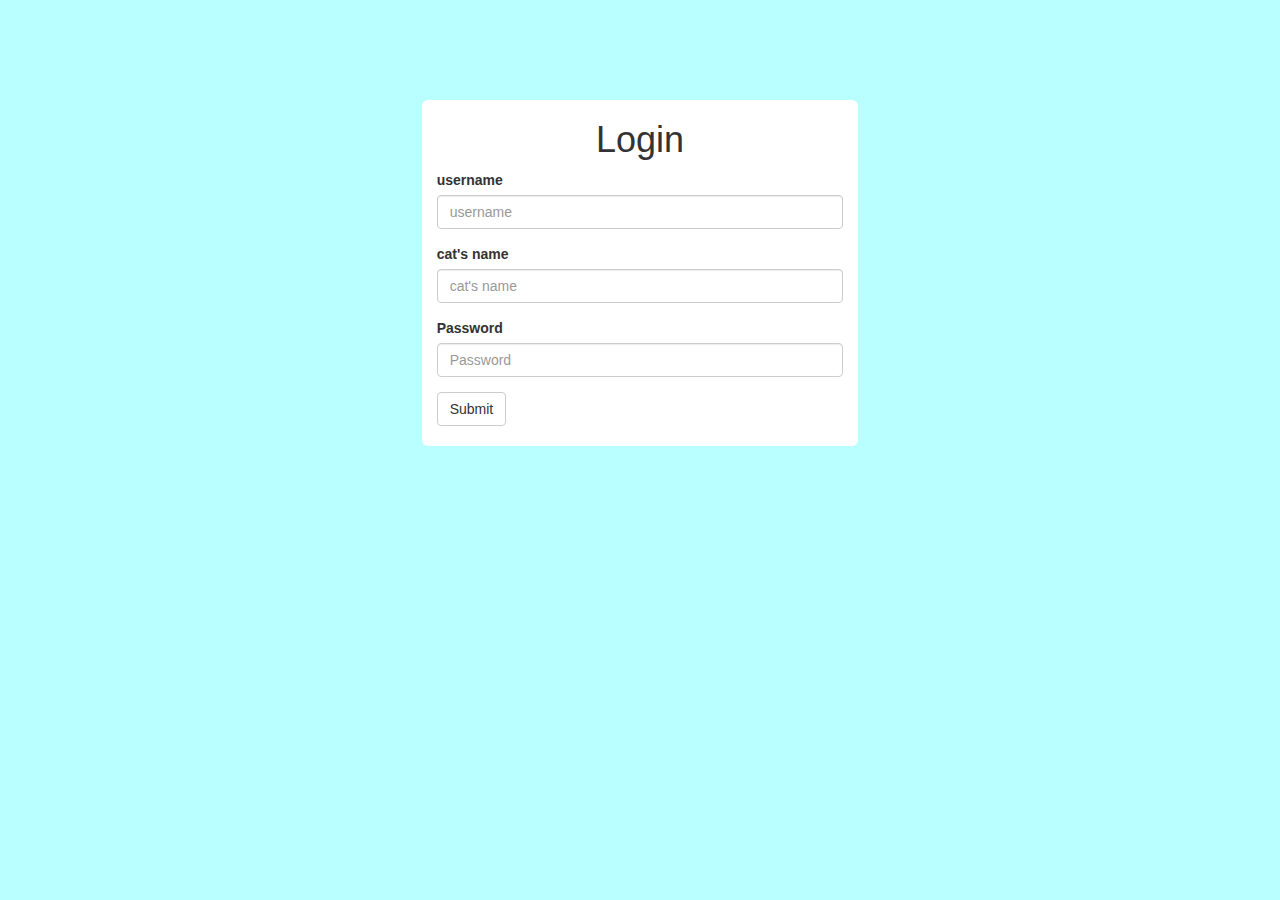
<file: index.html>
<!DOCTYPE html>
<html lang="en">
  <head>
    <meta charset="utf-8">
    <meta http-equiv="X-UA-Compatible" content="IE=edge">
    <meta name="viewport" content="width=device-width, initial-scale=1">
    <!-- The above 3 meta tags *must* come first in the head; any other head content must come *after* these tags -->
    <title>CatFeeder | Login</title>

    <!-- Bootstrap -->
    <link href="css/style.css" rel="stylesheet">

    <!-- HTML5 shim and Respond.js for IE8 support of HTML5 elements and media queries -->
    <!-- WARNING: Respond.js doesn't work if you view the page via file:// -->
    <!--[if lt IE 9]>
      <script src="https://oss.maxcdn.com/html5shiv/3.7.2/html5shiv.min.js"></script>
      <script src="https://oss.maxcdn.com/respond/1.4.2/respond.min.js"></script>
    <![endif]-->
  </head>
  <body>
    
    
    <div class="row">
      <br><br><br><br><br>
      <div class="col-sm-4 col-sm-offset-4 whitebox img-rounded">
        
        <h1 class="text-center"> Login </h1>
        <form action="php/login.php">
          <div class="form-group">
            <label for="username">username</label>
            <input type="text" class="form-control" id="username" placeholder="username">
          </div>
          <div class="form-group">
            <label for="catname">cat's name</label>
            <input type="text" class="form-control" id="cat_name" placeholder="cat's name">
          </div>
          <div class="form-group">
            <label for="exampleInputPassword1">Password</label>
            <input type="password" class="form-control" id="exampleInputPassword1" placeholder="Password">
          </div>
          <button type="submit" class="btn btn-default">Submit</button>
        </form>
        <br>
      </div>
    </div>





    <!-- jQuery (necessary for Bootstrap's JavaScript plugins) -->
    <script src="https://ajax.googleapis.com/ajax/libs/jquery/1.11.3/jquery.min.js"></script>
    <!-- Include all compiled plugins (below), or include individual files as needed -->
    <script src="js/bootstrap.min.js"></script>
  </body>
</html>
</file>
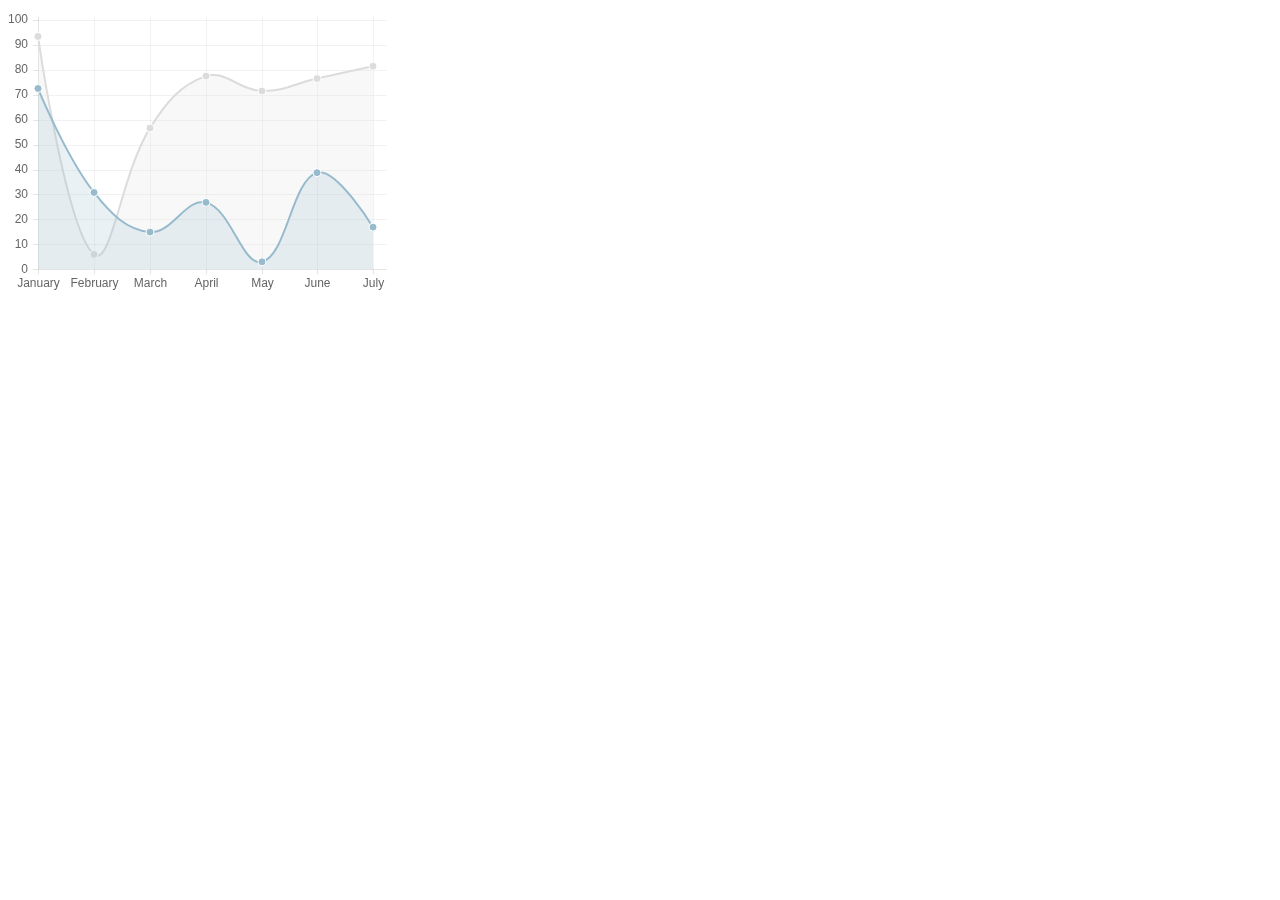
<file: new_version/line.html>
<!doctype html>
<html>
	<head>
		<title>Line Chart</title>
		<script src="js/Chart.js"></script>
	</head>
	<body>
		<div style="width:30%">
			<div>
				<canvas id="canvas" height="450" width="600"></canvas>
			</div>
		</div>


	<script>
		var randomScalingFactor = function(){ return Math.round(Math.random()*100)};
		var lineChartData = {
			labels : ["January","February","March","April","May","June","July"],
			datasets : [
				{
					label: "My First dataset",
					fillColor : "rgba(220,220,220,0.2)",
					strokeColor : "rgba(220,220,220,1)",
					pointColor : "rgba(220,220,220,1)",
					pointStrokeColor : "#fff",
					pointHighlightFill : "#fff",
					pointHighlightStroke : "rgba(220,220,220,1)",
					data : [randomScalingFactor(),randomScalingFactor(),randomScalingFactor(),randomScalingFactor(),randomScalingFactor(),randomScalingFactor(),randomScalingFactor()]
				},
				{
					label: "My Second dataset",
					fillColor : "rgba(151,187,205,0.2)",
					strokeColor : "rgba(151,187,205,1)",
					pointColor : "rgba(151,187,205,1)",
					pointStrokeColor : "#fff",
					pointHighlightFill : "#fff",
					pointHighlightStroke : "rgba(151,187,205,1)",
					data : [randomScalingFactor(),randomScalingFactor(),randomScalingFactor(),randomScalingFactor(),randomScalingFactor(),randomScalingFactor(),randomScalingFactor()]
				}
			]

		}

	window.onload = function(){
		var ctx = document.getElementById("canvas").getContext("2d");
		window.myLine = new Chart(ctx).Line(lineChartData, {
			responsive: true
		});
	}


	</script>
	</body>
</html>
</file>
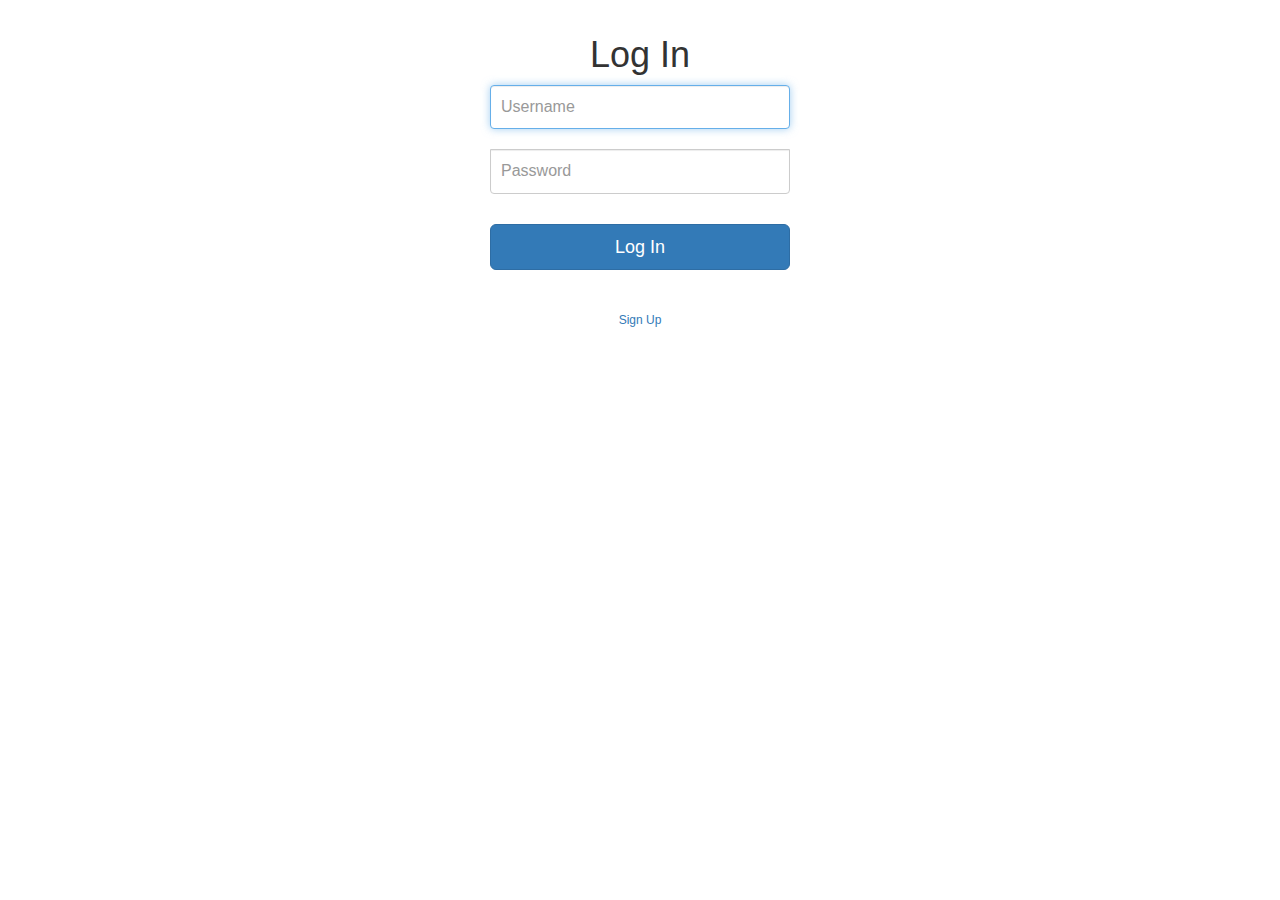
<file: new_version/login.html>
<!DOCTYPE html>
<html lang="en">
<head>
    <meta charset="utf-8">
    <meta name="viewport" content="width=device-width, initial-scale=1">
    <title>Cat Feeder Login</title>
    <link rel="stylesheet" type="text/css" href="css/style.css">
    <script src="https://oss.maxcdn.com/html5shiv/3.7.2/html5shiv.min.js"></script>
    <script src="https://oss.maxcdn.com/respond/1.4.2/respond.min.js"></script>
</head>
<body>
    <div class="container">

        <form class="form-signin" method="post" action="php/login.php">
            <header><h1 class="form-signin-heading">Log In</h1></header>
            <div id="error_msg">...</div>
            <label for="inputUsername" class="sr-only">Username</label>
            <input type="username" name="username" class="form-control" placeholder="Username" required autofocus>
            <br>
            <label for="inputPassword" class="sr-only">Password</label>
            <input type="password" name="password" class="form-control" placeholder="Password" required>
            <br>
            <button class="btn btn-lg btn-primary btn-block" type="submit">Log In</button>
        </form>
        <br>
        <a class="btn btn-sm btn-link btn-block" href="signup.html">Sign Up</a>

    </div>
    <script src="js/login.js"></script>
    <script src="https://ajax.googleapis.com/ajax/libs/jquery/1.11.3/jquery.min.js"></script>
    <script src="js/bootstrap.min.js"></script>
</body>
</html>
</file>
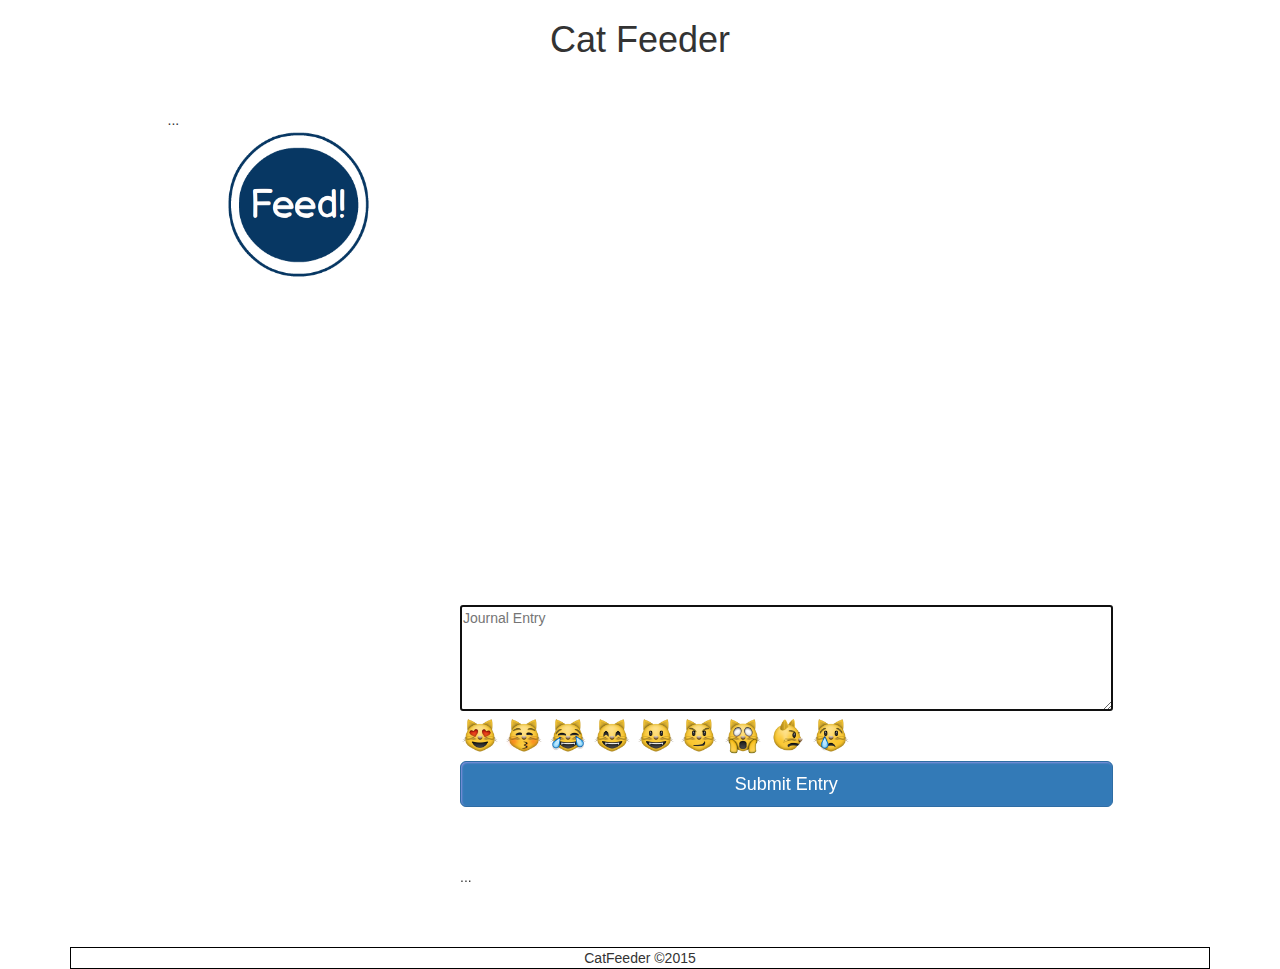
<file: new_version/main.html>
<!DOCTYPE html>
<html lang="en">
    <head>
        <meta charset="utf-8">
        <meta name="viewport" content="width=device-width, initial-scale=1">
        <title>Cat Feeder</title>
        <link rel="stylesheet" type="text/css" href="css/style.css">
        <script src="https://oss.maxcdn.com/html5shiv/3.7.2/html5shiv.min.js"></script>
        <script src="https://oss.maxcdn.com/respond/1.4.2/respond.min.js"></script>
        <script src="js/Chart.js"></script>

    </head>
    <body>
        <div class="container">
            <header><h1>Cat Feeder</h1></header>
            <br><br>
            <div class="row">
                <div class="col-sm-1"> </div>
                <aside class="col-sm-3" >
                    <div id='mood'>
                        ...
                    </div>
                    <a href="php/feed.php"><img src="CatEmoji/Button.png" class="center-block" id="button" alt="Button"></a>
                    <div id="feed_msg" class="text-center">...</div>
                </aside>
                <section class="col-sm-7">
                    <div style="width:100%" class="hidden-xs">
                        <div>
                            <canvas id="canvas" height="450" width="600"></canvas>
    				    </div>
                    </div>
    				<br><br>
                    <form name="journal_entry" method="post" action="php/main.php">
                        <label for="journalText" class="sr-only">Journal Entry</label>
                        <textarea type="journalText" id="journalText" name="journalText"  placeholder="Journal Entry" rows="5" required autofocus></textarea>
                        <br>
    
                        <label>
                            <input type="radio" name="cat_radio" value="8" required="required"/>
                            <img src="CatEmoji\HeartEyesCat.png" class="radio_cat">
                        </label>

                        <label>
                            <input type="radio" name="cat_radio" value="7"  required="required"/>
                            <img src="CatEmoji\KissingCat.png" class="radio_cat">
                        </label>
    
                        <label>
                            <input type="radio" name="cat_radio" value="6"   required="required"/>
                            <img src="CatEmoji\HappyTearsCat.png" class="radio_cat">
                        </label>
    
                        <label>
                            <input type="radio" name="cat_radio" value="5"   required="required"/>
                            <img src="CatEmoji\GrinningCat.png" class="radio_cat">
                        </label>
    
                        <label>
                            <input type="radio" name="cat_radio" value="4"   required="required"/>
                            <img src="CatEmoji\SmilingCat.png" class="radio_cat">
                        </label>
    
                        <label>
                            <input type="radio" name="cat_radio" value="3"   required="required"/>
                            <img src="CatEmoji\SmirkingCat.png" class="radio_cat">
                        </label>
    
                        <label>
                            <input type="radio" name="cat_radio" value="2"   required="required"/>
                            <img src="CatEmoji\WearyCat.png" class="radio_cat">
                        </label>
    
                        <label>
                            <input type="radio" name="cat_radio" value="1"   required="required"/>
                            <img src="CatEmoji\PoutingCat.png" class="radio_cat">
                        </label>
    
                        <label>
                            <input type="radio" name="cat_radio" value="0"   required="required"/>
                            <img src="CatEmoji\CryingCat.png" class="radio_cat">
                        </label>
                        <button class="btn btn-lg btn-primary btn-block button-inner-shadow" type="submit">Submit Entry</button>
                    </form>
                    <br><br><br>
                    <div id="entries">
                        ...
                    </div>
                    <br><br><br>
                </section>
                <div class="col-sm-1"> </div>
            </div>
    
            <footer>CatFeeder ©2015</footer>
        </div>
        <script src="https://ajax.googleapis.com/ajax/libs/jquery/1.11.3/jquery.min.js"></script>
        <script src="http://code.highcharts.com/highcharts.js"></script>
        <script src="js/bootstrap.min.js"></script>
        <script src="js/main.js"></script>
        <script src="js/line.js"></script>
    </body>
</html>
</file>
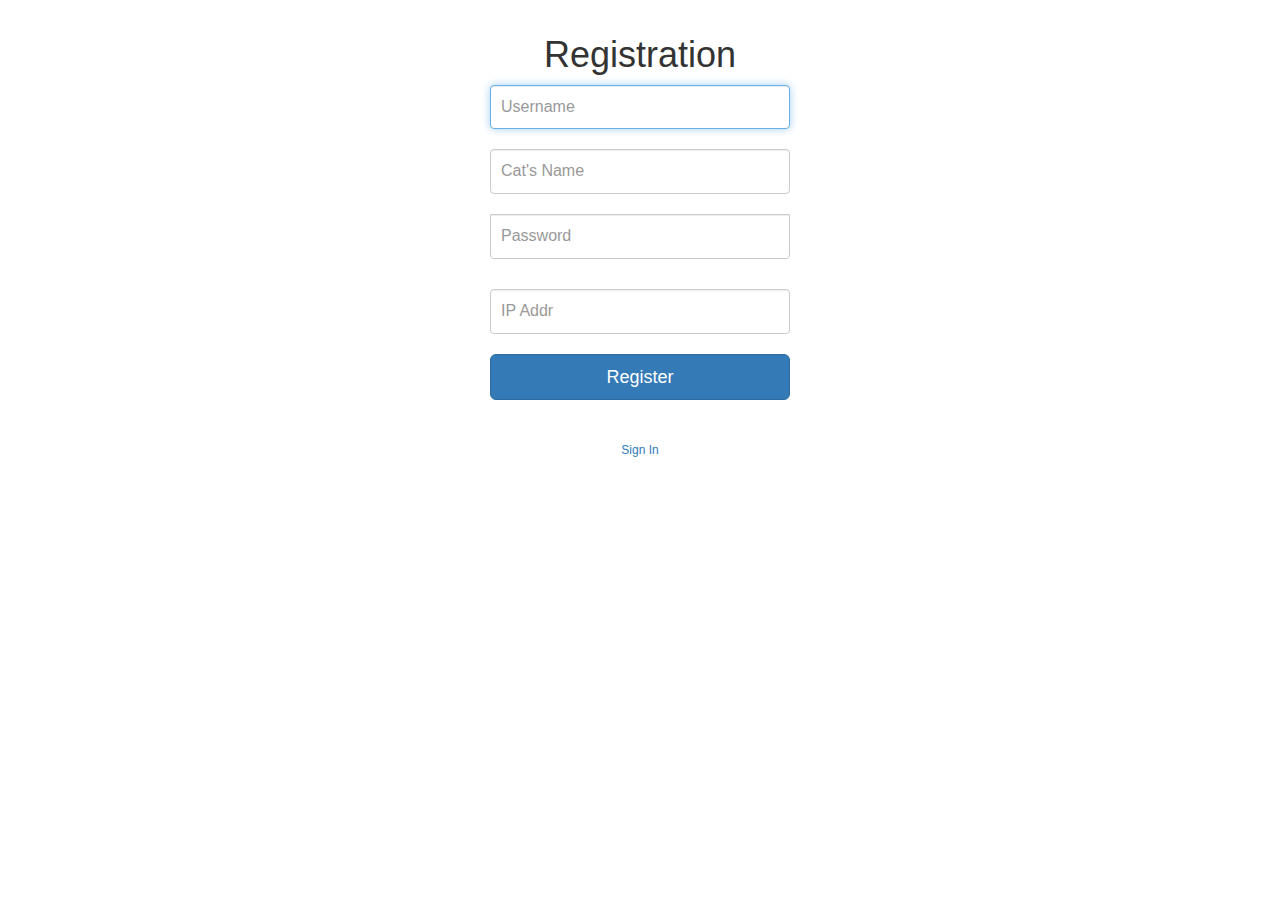
<file: new_version/signup.html>
<!DOCTYPE html>
<html lang="en">
<head>
    <meta charset="utf-8">
    <meta name="viewport" content="width=device-width, initial-scale=1">
    <title>Cat Feeder Sign Up</title>
    <link rel="stylesheet" type="text/css" href="css/style.css">
    <script src="https://oss.maxcdn.com/html5shiv/3.7.2/html5shiv.min.js"></script>
    <script src="https://oss.maxcdn.com/respond/1.4.2/respond.min.js"></script>

</head>
<body>
<div class="container">

    <form class="form-signin" method="post" action="php/signup.php">
        <header><h1 class="form-signin-heading">Registration</h1></header>
        <div id="error_msg">...</div>
        <label for="inputUsername" class="sr-only">Username</label>
        <input type="text" name="username" class="form-control" placeholder="Username" required autofocus>
        <br>
        <label for="inputCatName" class="sr-only">CatName</label>
        <input type="text" name="catname" class="form-control" placeholder="Cat's Name" required>
        <br>
        <label for="inputPassword" class="sr-only">Password</label>
        <input type="password"  name="password" class="form-control" placeholder="Password" required>
        <br>
        <label for="IP" class="sr-only">IP Address of Cat Feeder</label>
        <input type="text" name="ip_addr" class="form-control" placeholder="IP Addr" required>
        <br>
        <button class="btn btn-lg btn-primary btn-block" type="submit">Register</button>
    </form>
    <br>
    <a class="btn btn-sm btn-link btn-block" href="login.html">Sign In</a>

</div>
<script src="js/signup.js"></script>
<script src="https://ajax.googleapis.com/ajax/libs/jquery/1.11.3/jquery.min.js"></script>
<script src="js/bootstrap.min.js"></script>
</body>
</html>
</file>
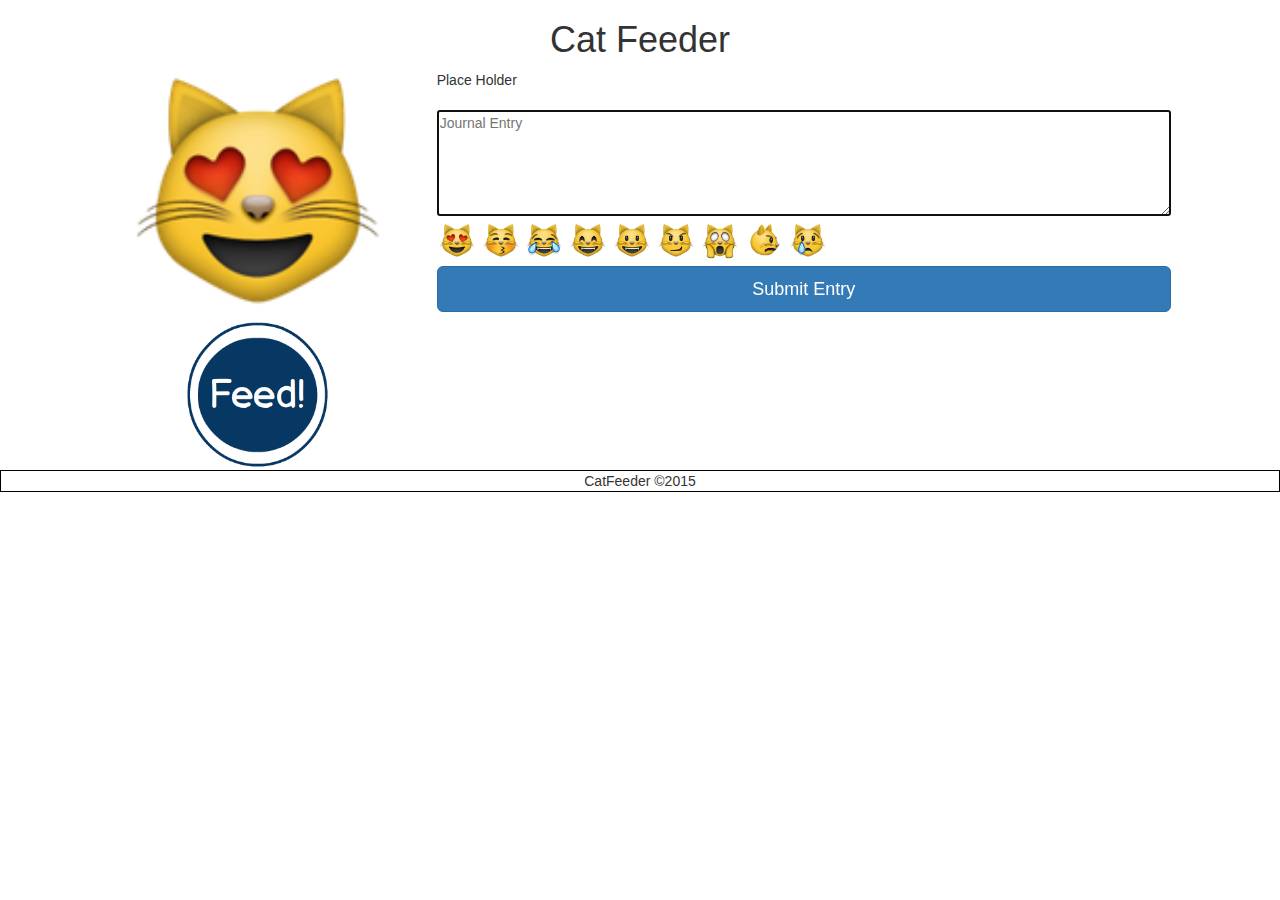
<file: website skeleton/main.html>
<!DOCTYPE html>
<html lang="en">
    <head>
        <meta charset="utf-8">
        <meta name="viewport" content="width=device-width, initial-scale=1">
        <title>Cat Feeder</title>
        <link href="css/bootstrap.min.css" rel="stylesheet">
        <link rel="stylesheet" type="text/css" href="layout.css">
        <script src="https://oss.maxcdn.com/html5shiv/3.7.2/html5shiv.min.js"></script>
        <script src="https://oss.maxcdn.com/respond/1.4.2/respond.min.js"></script>

    </head>
    <body>
        <header><h1>Cat Feeder</h1></header>
        <div class="row">
            <div class="col-sm-1"> </div>
            <aside class="col-sm-3" >

                <img src="Cat Emoji\Heart Eyes Cat.png" class="center-block" id="face" alt="Heart Eyes Cat Face">
                <img src="Cat Emoji\Button.png" class="center-block" id="button" alt="Button">

            </aside>
            <section class="col-sm-7">
                Place Holder<br><br>
                <form name="journal_entry">
                    <label for="journalText" class="sr-only">Journal Entry</label>
                    <textarea type="journalText" id="journalText" name="journalText"  placeholder="Journal Entry" rows="5" required autofocus></textarea>
                    <br>

                    <label>
                        <input type="radio" name="cat_radio" value="9" required="required"/>
                        <img src="Cat Emoji\Heart Eyes Cat.png" class="radio_cat">
                    </label>

                    <label>
                        <input type="radio" name="cat_radio" value="8"  required="required"/>
                        <img src="Cat Emoji\Kissing Cat.png" class="radio_cat">
                    </label>

                    <label>
                        <input type="radio" name="cat_radio" value="7"   required="required"/>
                        <img src="Cat Emoji\Happy Tears Cat.png" class="radio_cat">
                    </label>

                    <label>
                        <input type="radio" name="cat_radio" value="6"   required="required"/>
                        <img src="Cat Emoji\Grinning Cat.png" class="radio_cat">
                    </label>

                    <label>
                        <input type="radio" name="cat_radio" value="5"   required="required"/>
                        <img src="Cat Emoji\Smiling Cat.png" class="radio_cat">
                    </label>

                    <label>
                        <input type="radio" name="cat_radio" value="4"   required="required"/>
                        <img src="Cat Emoji\Smirking Cat.png" class="radio_cat">
                    </label>

                    <label>
                        <input type="radio" name="cat_radio" value="3"   required="required"/>
                        <img src="Cat Emoji\Weary Cat.png" class="radio_cat">
                    </label>

                    <label>
                        <input type="radio" name="cat_radio" value="2"   required="required"/>
                        <img src="Cat Emoji\Pouting Cat.png" class="radio_cat">
                    </label>

                    <label>
                        <input type="radio" name="cat_radio" value="1"   required="required"/>
                        <img src="Cat Emoji\Crying Cat.png" class="radio_cat">
                    </label>
                    <button class="btn btn-lg btn-primary btn-block" type="submit">Submit Entry</button>
                </form>
            </section>
            <div class="col-sm-1"> </div>
        </div>

        <footer>CatFeeder ©2015</footer>

        <script src="https://ajax.googleapis.com/ajax/libs/jquery/1.11.3/jquery.min.js"></script>
        <script src="js/bootstrap.min.js"></script>
    </body>
</html>
</file>
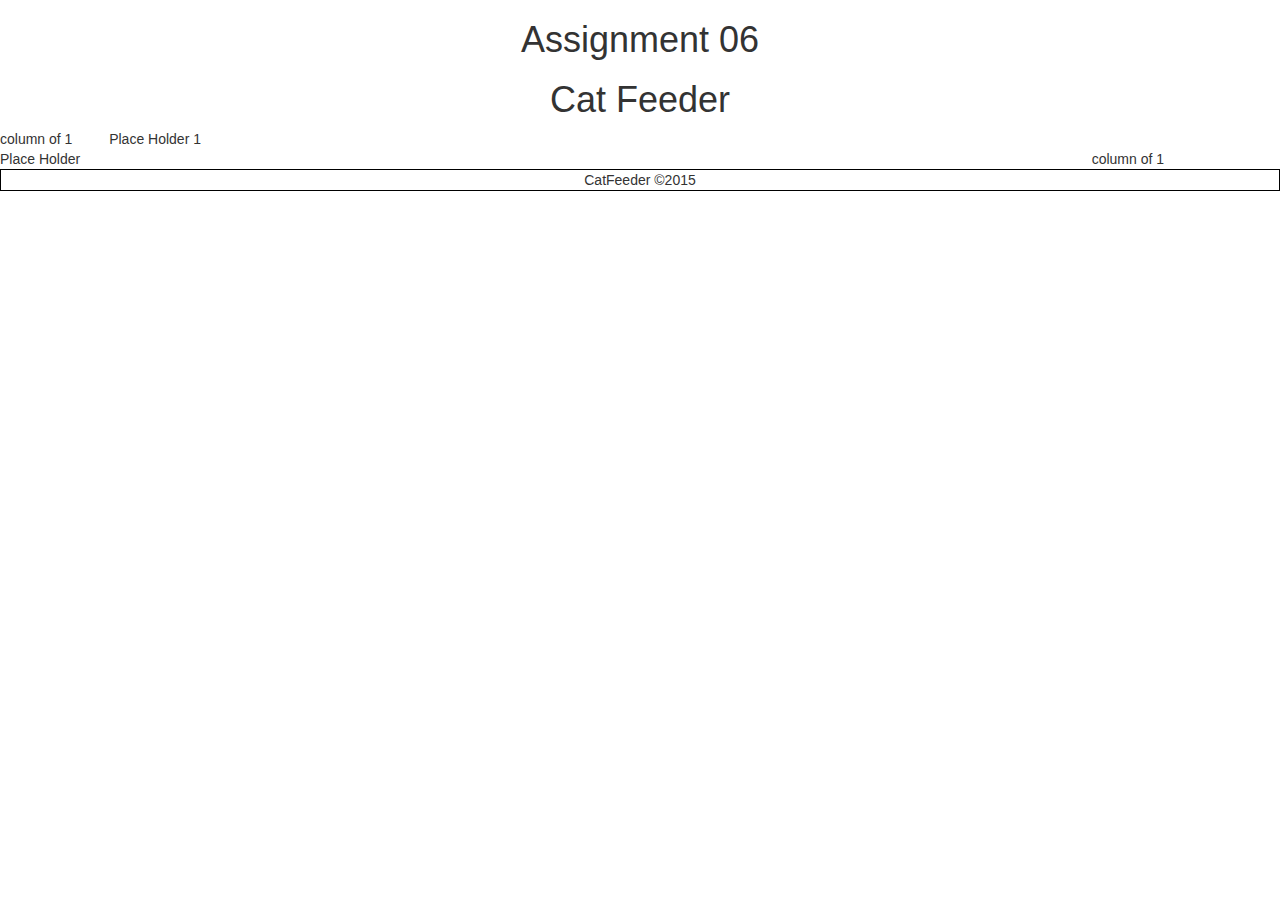
<file: website skeleton/test.html>
<!DOCTYPE html>
<html lang="en">
<head>
    <meta charset="utf-8">
    <meta name="viewport" content="width=device-width, initial-scale=1">
    <link rel="stylesheet" type="text/css" href="layout.css">
    <link rel="stylesheet" href="https://maxcdn.bootstrapcdn.com/font-awesome/4.4.0/css/font-awesome.min.css">
    <title>Bootstrap Test 3</title>
    <link rel="stylesheet" href="http://maxcdn.bootstrapcdn.com/bootstrap/3.3.5/css/bootstrap.min.css">
    <script src="https://ajax.googleapis.com/ajax/libs/jquery/1.11.3/jquery.min.js"></script>
    <script src="http://maxcdn.bootstrapcdn.com/bootstrap/3.3.5/js/bootstrap.min.js"></script>
</head>
<body>
<header><h1>Assignment 06</h1></header>

<header><h1>Cat Feeder</h1></header>
<div class="row">
    <div class="col-sm-1">column of 1</div>
    <aside class="col-sm-3" id="test">
        Place Holder 1
    </aside>
    <section class="col-sm-10">
        Place Holder
    </section>
    <div class="col-sm-1">column of 1</div>
</div>

<footer>CatFeeder ©2015</footer>

</body>
</html>
</file>
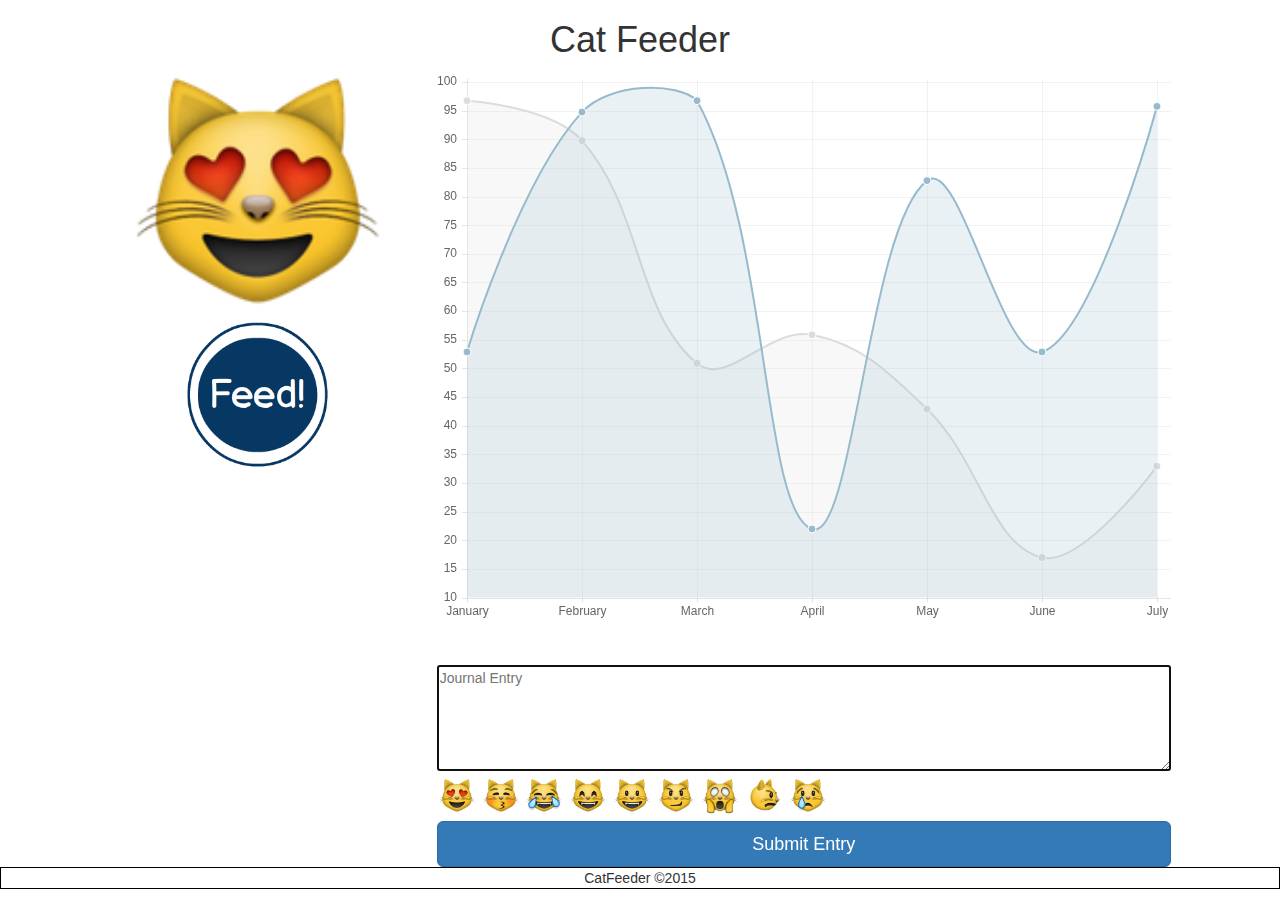
<file: websiteskeleton/main.html>
<!DOCTYPE html>
<html lang="en">
    <head>
        <meta charset="utf-8">
        <meta name="viewport" content="width=device-width, initial-scale=1">
        <title>Cat Feeder</title>
        <link href="css/bootstrap.min.css" rel="stylesheet">
        <link rel="stylesheet" type="text/css" href="layout.css">
        <script src="https://oss.maxcdn.com/html5shiv/3.7.2/html5shiv.min.js"></script>
        <script src="https://oss.maxcdn.com/respond/1.4.2/respond.min.js"></script>
        <script src="js/Chart.js"></script>

    </head>
    <body>
        <header><h1>Cat Feeder</h1></header>
        <div class="row">
            <div class="col-sm-1"> </div>
            <aside class="col-sm-3" >

                <img src="CatEmoji\HeartEyesCat.png" class="center-block" id="face" alt="Heart Eyes Cat Face">
                <img src="CatEmoji\Button.png" class="center-block" id="button" alt="Button">

            </aside>
            <section class="col-sm-7">
                <div style="width:100%">
								    <div>
										    <canvas id="canvas" height="450" width="600"></canvas>
										</div>
								</div>
								<script src="js/line.js"></script>
								<br><br>
                <form name="journal_entry">
                    <label for="journalText" class="sr-only">Journal Entry</label>
                    <textarea type="journalText" id="journalText" name="journalText"  placeholder="Journal Entry" rows="5" required autofocus></textarea>
                    <br>

                    <label>
                        <input type="radio" name="cat_radio" value="9" required="required"/>
                        <img src="CatEmoji\HeartEyesCat.png" class="radio_cat">
                    </label>

                    <label>
                        <input type="radio" name="cat_radio" value="8"  required="required"/>
                        <img src="CatEmoji\KissingCat.png" class="radio_cat">
                    </label>

                    <label>
                        <input type="radio" name="cat_radio" value="7"   required="required"/>
                        <img src="CatEmoji\HappyTearsCat.png" class="radio_cat">
                    </label>

                    <label>
                        <input type="radio" name="cat_radio" value="6"   required="required"/>
                        <img src="CatEmoji\GrinningCat.png" class="radio_cat">
                    </label>

                    <label>
                        <input type="radio" name="cat_radio" value="5"   required="required"/>
                        <img src="CatEmoji\SmilingCat.png" class="radio_cat">
                    </label>

                    <label>
                        <input type="radio" name="cat_radio" value="4"   required="required"/>
                        <img src="CatEmoji\SmirkingCat.png" class="radio_cat">
                    </label>

                    <label>
                        <input type="radio" name="cat_radio" value="3"   required="required"/>
                        <img src="CatEmoji\WearyCat.png" class="radio_cat">
                    </label>

                    <label>
                        <input type="radio" name="cat_radio" value="2"   required="required"/>
                        <img src="CatEmoji\PoutingCat.png" class="radio_cat">
                    </label>

                    <label>
                        <input type="radio" name="cat_radio" value="1"   required="required"/>
                        <img src="CatEmoji\CryingCat.png" class="radio_cat">
                    </label>
                    <button class="btn btn-lg btn-primary btn-block" type="submit">Submit Entry</button>
                </form>
            </section>
            <div class="col-sm-1"> </div>
        </div>

        <footer>CatFeeder ©2015</footer>

        <script src="https://ajax.googleapis.com/ajax/libs/jquery/1.11.3/jquery.min.js"></script>
        <script src="js/bootstrap.min.js"></script>
    </body>
</html>
</file>
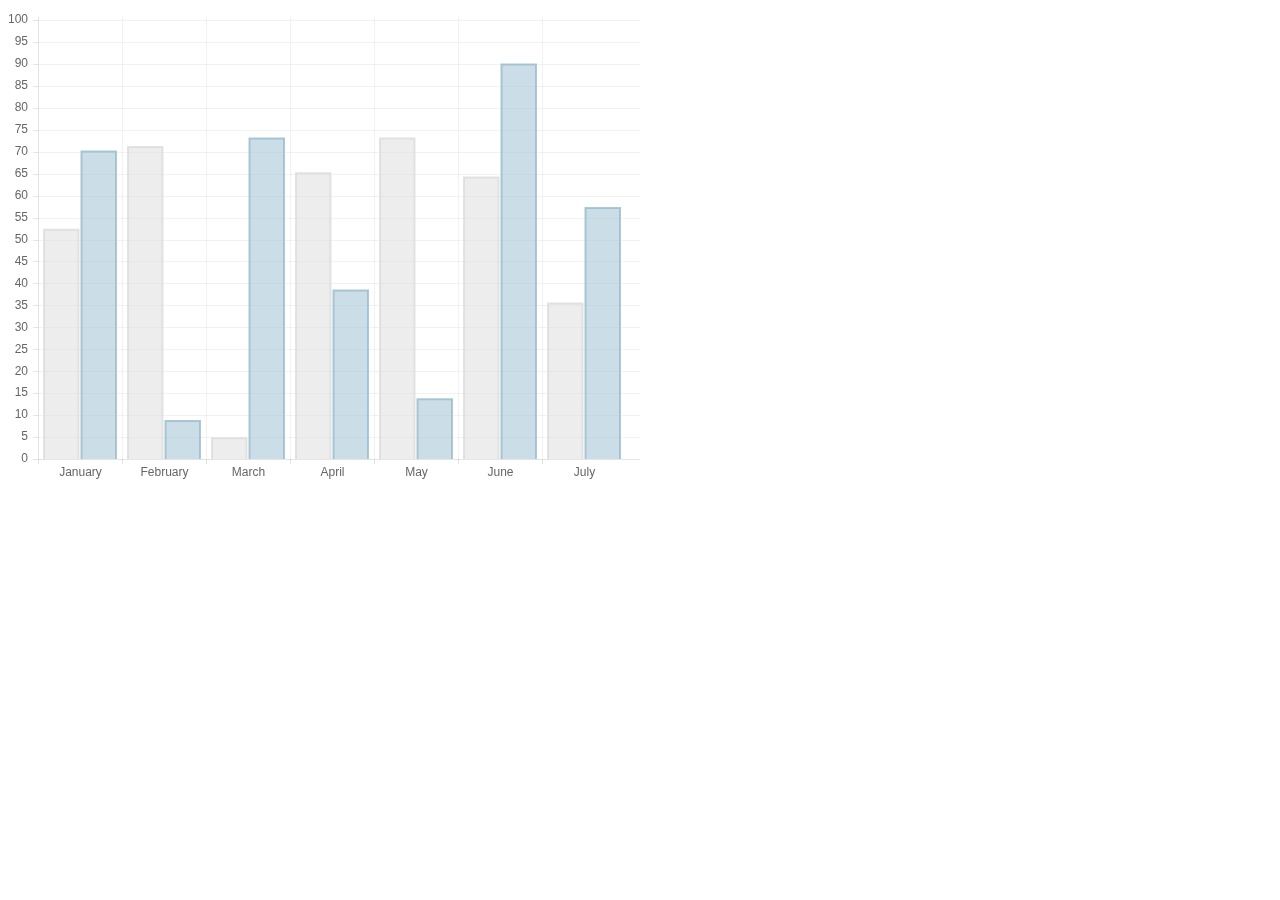
<file: charts/samples/bar.html>
<!doctype html>
<html>
	<head>
		<title>Bar Chart</title>
		<script src="../Chart.js"></script>
	</head>
	<body>
		<div style="width: 50%">
			<canvas id="canvas" height="450" width="600"></canvas>
		</div>


	<script>
	var randomScalingFactor = function(){ return Math.round(Math.random()*100)};

	var barChartData = {
		labels : ["January","February","March","April","May","June","July"],
		datasets : [
			{
				fillColor : "rgba(220,220,220,0.5)",
				strokeColor : "rgba(220,220,220,0.8)",
				highlightFill: "rgba(220,220,220,0.75)",
				highlightStroke: "rgba(220,220,220,1)",
				data : [randomScalingFactor(),randomScalingFactor(),randomScalingFactor(),randomScalingFactor(),randomScalingFactor(),randomScalingFactor(),randomScalingFactor()]
			},
			{
				fillColor : "rgba(151,187,205,0.5)",
				strokeColor : "rgba(151,187,205,0.8)",
				highlightFill : "rgba(151,187,205,0.75)",
				highlightStroke : "rgba(151,187,205,1)",
				data : [randomScalingFactor(),randomScalingFactor(),randomScalingFactor(),randomScalingFactor(),randomScalingFactor(),randomScalingFactor(),randomScalingFactor()]
			}
		]

	}
	window.onload = function(){
		var ctx = document.getElementById("canvas").getContext("2d");
		window.myBar = new Chart(ctx).Bar(barChartData, {
			responsive : true
		});
	}

	</script>
	</body>
</html>
</file>
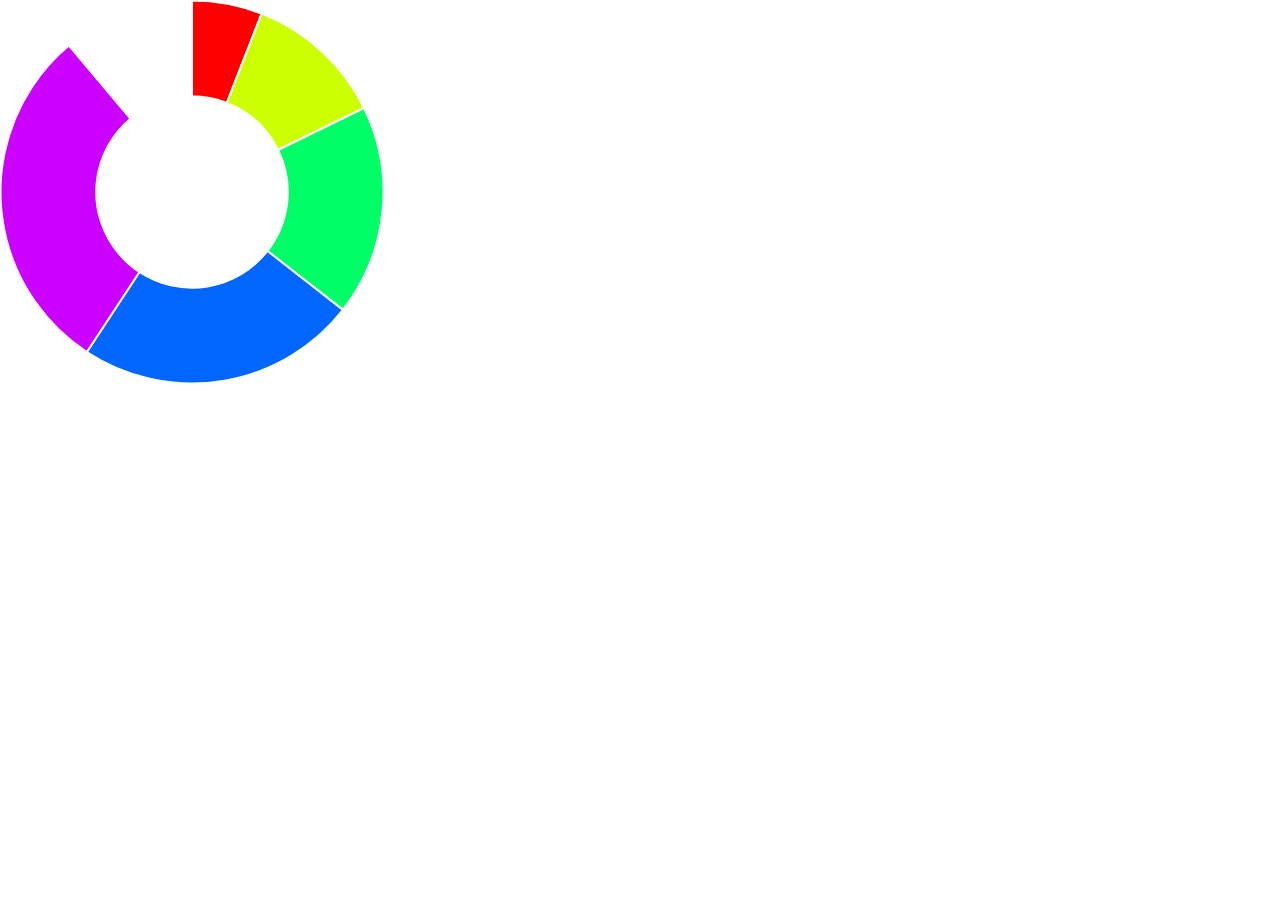
<file: charts/samples/doughnut.color.html>
<!doctype html>
<html>
	<head>
		<title>Doughnut Chart</title>
		<script src="../src/Chart.Core.js"></script>
		<script src="../src/Chart.Doughnut.js"></script>
		<style>
			body{
				padding: 0;
				margin: 0;
			}
			#canvas-holder{
				width:30%;
			}
		</style>
	</head>
	<body>
		<div id="canvas-holder">
			<canvas id="chart-area" width="500" height="500"/>
		</div>


	<script>

		var doughnutData = [
				{
					value: 1,
					label: "One"
				},
				{
					value: 2,
					label: "Two"
				},
				{
					value: 3,
					label: "Three"
				},
				{
					value: 4,
					label: "Four"
				},
				{
					value: 5,
					label: "Five"
				}

			];

			window.onload = function(){
				var ctx = document.getElementById("chart-area").getContext("2d");
				window.myDoughnut = new Chart(ctx).Doughnut(doughnutData, {responsive : true});
			};



	</script>
	</body>
</html>
</file>
<file: website skeleton/layout.css>
#face {
    width: 250px;
    height: 250px;
}

header{
    text-align: center;
}

#button{
    cursor: pointer;
    width: 150px;
    height: 150px;
}

footer{
    text-align: center;
    border: 1px solid #000;
}

.form-signin {
    max-width: 330px;
    padding: 15px;
    margin: 0 auto;
}
.form-signin .form-signin-heading,
.form-signin .checkbox {
    margin-bottom: 10px;
}
.form-signin .checkbox {
    font-weight: normal;
}
.form-signin .form-control {
    position: relative;
    height: auto;
    -webkit-box-sizing: border-box;
    -moz-box-sizing: border-box;
    box-sizing: border-box;
    padding: 10px;
    font-size: 16px;
}
.form-signin .form-control:focus {
    z-index: 2;
}
.form-signin input[type="email"] {
    margin-bottom: -1px;
    border-bottom-right-radius: 0;
    border-bottom-left-radius: 0;
}
.form-signin input[type="password"] {
    margin-bottom: 10px;
    border-top-left-radius: 0;
    border-top-right-radius: 0;
}

label > input{ /* HIDE RADIO */
    display:none;
}
label > input + img{ /* IMAGE STYLES */
    cursor:pointer;
    border:2px solid transparent;
}
label > input:checked + img{ /* (CHECKED) IMAGE STYLES */
    border:2px solid #00f;
}

.radio_cat{
    width: 40px;
    height: 40px;
}

textarea{
    width: 100%;
}
</file>
<file: websiteskeleton/layout.css>
#face {
    width: 250px;
    height: 250px;
}

header{
    text-align: center;
}

#button{
    cursor: pointer;
    width: 150px;
    height: 150px;
}

footer{
    text-align: center;
    border: 1px solid #000;
}

.form-signin {
    max-width: 330px;
    padding: 15px;
    margin: 0 auto;
}
.form-signin .form-signin-heading,
.form-signin .checkbox {
    margin-bottom: 10px;
}
.form-signin .checkbox {
    font-weight: normal;
}
.form-signin .form-control {
    position: relative;
    height: auto;
    -webkit-box-sizing: border-box;
    -moz-box-sizing: border-box;
    box-sizing: border-box;
    padding: 10px;
    font-size: 16px;
}
.form-signin .form-control:focus {
    z-index: 2;
}
.form-signin input[type="email"] {
    margin-bottom: -1px;
    border-bottom-right-radius: 0;
    border-bottom-left-radius: 0;
}
.form-signin input[type="password"] {
    margin-bottom: 10px;
    border-top-left-radius: 0;
    border-top-right-radius: 0;
}

label > input{ /* HIDE RADIO */
    display:none;
}
label > input + img{ /* IMAGE STYLES */
    cursor:pointer;
    border:2px solid transparent;
}
label > input:checked + img{ /* (CHECKED) IMAGE STYLES */
    border:2px solid #00f;
}

.radio_cat{
    width: 40px;
    height: 40px;
}

textarea{
    width: 100%;
}
</file>
<file: css/style.css>
@import 'bootstrap.min.css';


body{
  background-color: #baffff;
}

.whitebox{
  background-color: white;
}
</file>
<file: new_version/css/style.css>
@import 'bootstrap.min.css';

.shadowbox{
  box-shadow: 4px 4px 8px #696969;
}

.button-inner-shadow{
    box-shadow: inset 1px 1px 2px #8690de;
}







#face {
    width: 250px;
    height: 250px;
}

header{
    text-align: center;
}

#button{
    cursor: pointer;
    width: 150px;
    height: 150px;
}

footer{
    text-align: center;
    border: 1px solid #000;
}

.form-signin {
    max-width: 330px;
    padding: 15px;
    margin: 0 auto;
}
.form-signin .form-signin-heading,
.form-signin .checkbox {
    margin-bottom: 10px;
}
.form-signin .checkbox {
    font-weight: normal;
}
.form-signin .form-control {
    position: relative;
    height: auto;
    -webkit-box-sizing: border-box;
    -moz-box-sizing: border-box;
    box-sizing: border-box;
    padding: 10px;
    font-size: 16px;
}
.form-signin .form-control:focus {
    z-index: 2;
}
.form-signin input[type="email"] {
    margin-bottom: -1px;
    border-bottom-right-radius: 0;
    border-bottom-left-radius: 0;
}
.form-signin input[type="password"] {
    margin-bottom: 10px;
    border-top-left-radius: 0;
    border-top-right-radius: 0;
}

label > input{ /* HIDE RADIO */
    display:none;
}
label > input + img{ /* IMAGE STYLES */
    cursor:pointer;
    border:2px solid transparent;
}
label > input:checked + img{ /* (CHECKED) IMAGE STYLES */
    border:2px solid #00f;
}

.radio_cat{
    width: 40px;
    height: 40px;
}

textarea{
    width: 100%;
}
</file>
